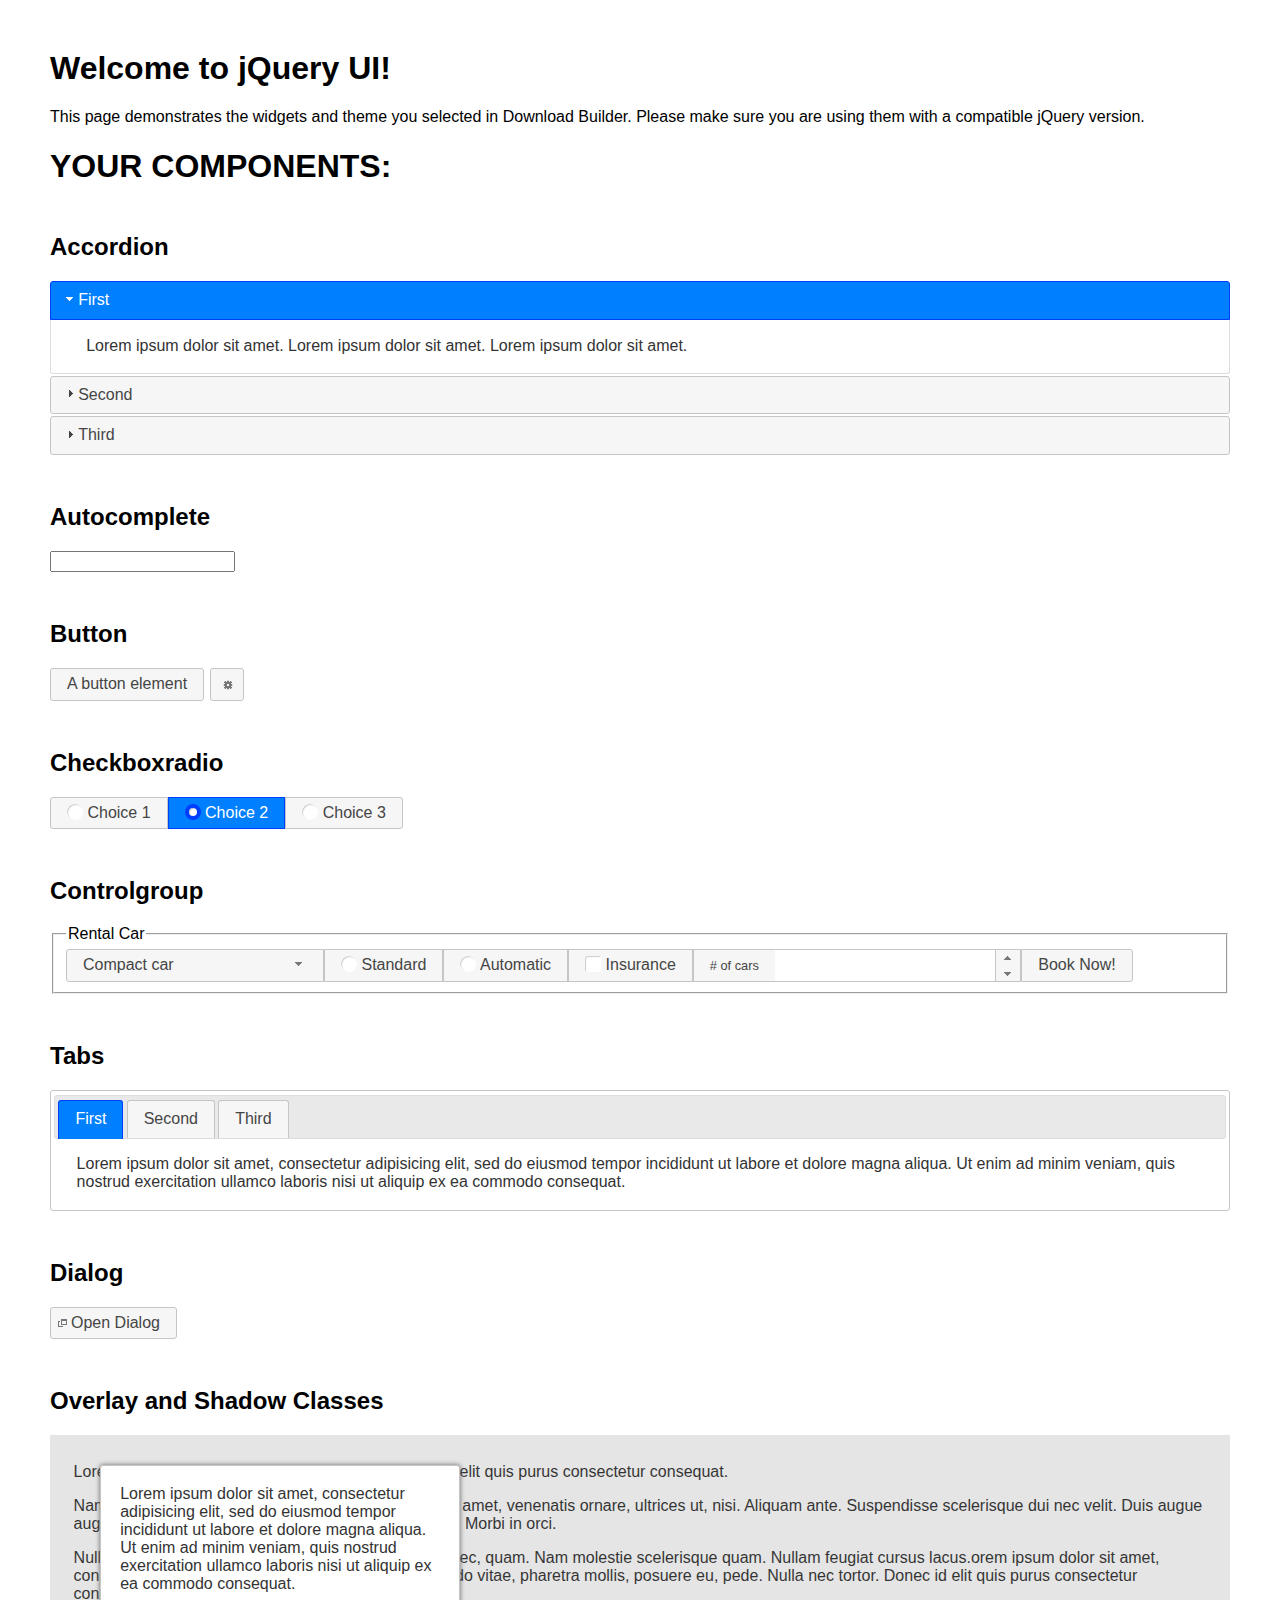
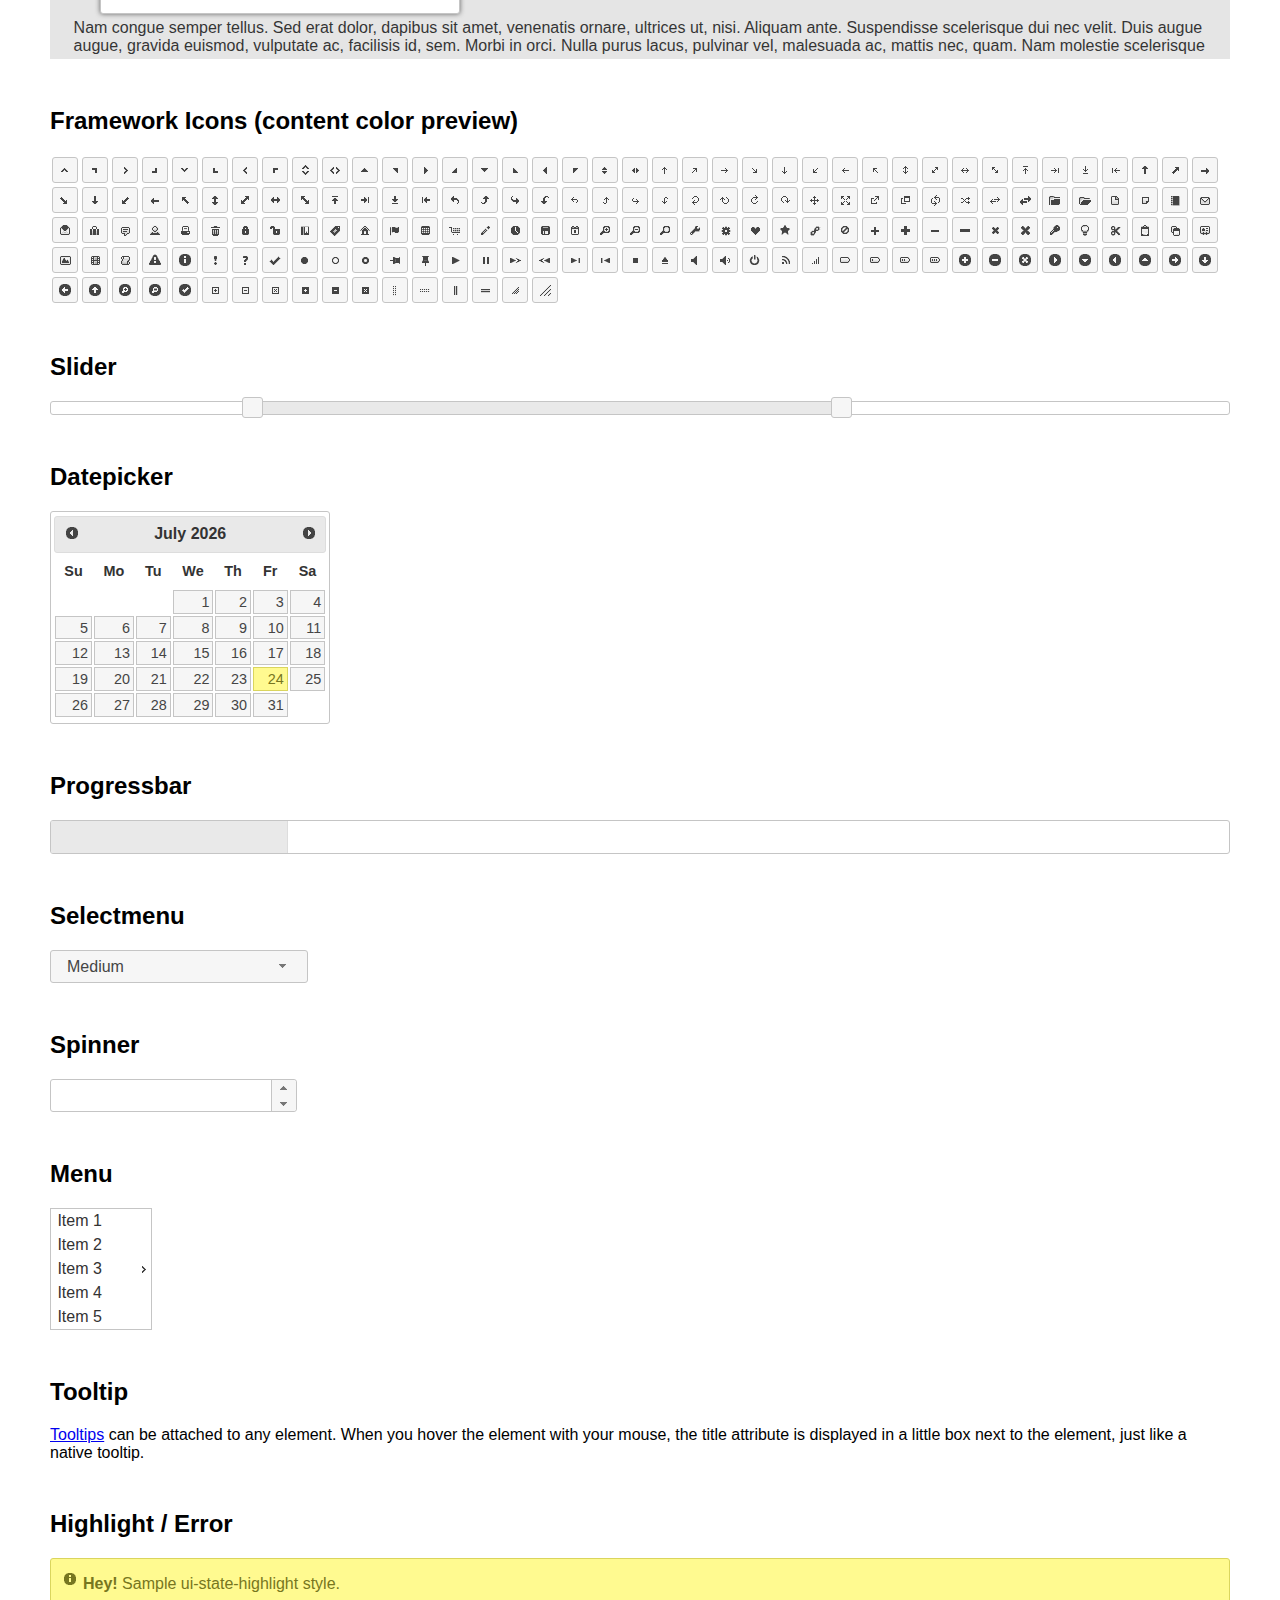
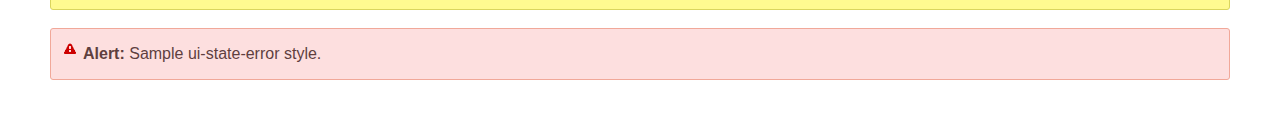
<file: TP6-Découverte_Ajax/CodePostal-Pays/jquery-ui-1.12.1.custom/index.html>
<!doctype html>
<html lang="us">
<head>
	<meta charset="utf-8">
	<title>jQuery UI Example Page</title>
	<link href="jquery-ui.css" rel="stylesheet">
	<style>
	body{
		font-family: "Trebuchet MS", sans-serif;
		margin: 50px;
	}
	.demoHeaders {
		margin-top: 2em;
	}
	#dialog-link {
		padding: .4em 1em .4em 20px;
		text-decoration: none;
		position: relative;
	}
	#dialog-link span.ui-icon {
		margin: 0 5px 0 0;
		position: absolute;
		left: .2em;
		top: 50%;
		margin-top: -8px;
	}
	#icons {
		margin: 0;
		padding: 0;
	}
	#icons li {
		margin: 2px;
		position: relative;
		padding: 4px 0;
		cursor: pointer;
		float: left;
		list-style: none;
	}
	#icons span.ui-icon {
		float: left;
		margin: 0 4px;
	}
	.fakewindowcontain .ui-widget-overlay {
		position: absolute;
	}
	select {
		width: 200px;
	}
	</style>
</head>
<body>

<h1>Welcome to jQuery UI!</h1>

<div class="ui-widget">
	<p>This page demonstrates the widgets and theme you selected in Download Builder. Please make sure you are using them with a compatible jQuery version.</p>
</div>

<h1>YOUR COMPONENTS:</h1>

<!-- Accordion -->
<h2 class="demoHeaders">Accordion</h2>
<div id="accordion">
	<h3>First</h3>
	<div>Lorem ipsum dolor sit amet. Lorem ipsum dolor sit amet. Lorem ipsum dolor sit amet.</div>
	<h3>Second</h3>
	<div>Phasellus mattis tincidunt nibh.</div>
	<h3>Third</h3>
	<div>Nam dui erat, auctor a, dignissim quis.</div>
</div>

<!-- Autocomplete -->
<h2 class="demoHeaders">Autocomplete</h2>
<div>
	<input id="autocomplete" title="type &quot;a&quot;">
</div>

<!-- Button -->
<h2 class="demoHeaders">Button</h2>
<button id="button">A button element</button>
<button id="button-icon">An icon-only button</button>

<!-- Checkboxradio -->
<h2 class="demoHeaders">Checkboxradio</h2>
<form style="margin-top: 1em;">
	<div id="radioset">
		<input type="radio" id="radio1" name="radio"><label for="radio1">Choice 1</label>
		<input type="radio" id="radio2" name="radio" checked="checked"><label for="radio2">Choice 2</label>
		<input type="radio" id="radio3" name="radio"><label for="radio3">Choice 3</label>
	</div>
</form>

<!-- Controlgroup -->
<h2 class="demoHeaders">Controlgroup</h2>
<fieldset>
	<legend>Rental Car</legend>
	<div id="controlgroup">
		<select id="car-type">
			<option>Compact car</option>
			<option>Midsize car</option>
			<option>Full size car</option>
			<option>SUV</option>
			<option>Luxury</option>
			<option>Truck</option>
			<option>Van</option>
		</select>
		<label for="transmission-standard">Standard</label>
		<input type="radio" name="transmission" id="transmission-standard">
		<label for="transmission-automatic">Automatic</label>
		<input type="radio" name="transmission" id="transmission-automatic">
		<label for="insurance">Insurance</label>
		<input type="checkbox" name="insurance" id="insurance">
		<label for="horizontal-spinner" class="ui-controlgroup-label"># of cars</label>
		<input id="horizontal-spinner" class="ui-spinner-input">
		<button>Book Now!</button>
	</div>
</fieldset>

<!-- Tabs -->
<h2 class="demoHeaders">Tabs</h2>
<div id="tabs">
	<ul>
		<li><a href="#tabs-1">First</a></li>
		<li><a href="#tabs-2">Second</a></li>
		<li><a href="#tabs-3">Third</a></li>
	</ul>
	<div id="tabs-1">Lorem ipsum dolor sit amet, consectetur adipisicing elit, sed do eiusmod tempor incididunt ut labore et dolore magna aliqua. Ut enim ad minim veniam, quis nostrud exercitation ullamco laboris nisi ut aliquip ex ea commodo consequat.</div>
	<div id="tabs-2">Phasellus mattis tincidunt nibh. Cras orci urna, blandit id, pretium vel, aliquet ornare, felis. Maecenas scelerisque sem non nisl. Fusce sed lorem in enim dictum bibendum.</div>
	<div id="tabs-3">Nam dui erat, auctor a, dignissim quis, sollicitudin eu, felis. Pellentesque nisi urna, interdum eget, sagittis et, consequat vestibulum, lacus. Mauris porttitor ullamcorper augue.</div>
</div>

<h2 class="demoHeaders">Dialog</h2>
<p>
	<button id="dialog-link" class="ui-button ui-corner-all ui-widget">
		<span class="ui-icon ui-icon-newwin"></span>Open Dialog
	</button>
</p>

<h2 class="demoHeaders">Overlay and Shadow Classes</h2>
<div style="position: relative; width: 96%; height: 200px; padding:1% 2%; overflow:hidden;" class="fakewindowcontain">
	<p>Lorem ipsum dolor sit amet,  Nulla nec tortor. Donec id elit quis purus consectetur consequat. </p><p>Nam congue semper tellus. Sed erat dolor, dapibus sit amet, venenatis ornare, ultrices ut, nisi. Aliquam ante. Suspendisse scelerisque dui nec velit. Duis augue augue, gravida euismod, vulputate ac, facilisis id, sem. Morbi in orci. </p><p>Nulla purus lacus, pulvinar vel, malesuada ac, mattis nec, quam. Nam molestie scelerisque quam. Nullam feugiat cursus lacus.orem ipsum dolor sit amet, consectetur adipiscing elit. Donec libero risus, commodo vitae, pharetra mollis, posuere eu, pede. Nulla nec tortor. Donec id elit quis purus consectetur consequat. </p><p>Nam congue semper tellus. Sed erat dolor, dapibus sit amet, venenatis ornare, ultrices ut, nisi. Aliquam ante. Suspendisse scelerisque dui nec velit. Duis augue augue, gravida euismod, vulputate ac, facilisis id, sem. Morbi in orci. Nulla purus lacus, pulvinar vel, malesuada ac, mattis nec, quam. Nam molestie scelerisque quam. </p><p>Nullam feugiat cursus lacus.orem ipsum dolor sit amet, consectetur adipiscing elit. Donec libero risus, commodo vitae, pharetra mollis, posuere eu, pede. Nulla nec tortor. Donec id elit quis purus consectetur consequat. Nam congue semper tellus. Sed erat dolor, dapibus sit amet, venenatis ornare, ultrices ut, nisi. Aliquam ante. </p><p>Suspendisse scelerisque dui nec velit. Duis augue augue, gravida euismod, vulputate ac, facilisis id, sem. Morbi in orci. Nulla purus lacus, pulvinar vel, malesuada ac, mattis nec, quam. Nam molestie scelerisque quam. Nullam feugiat cursus lacus.orem ipsum dolor sit amet, consectetur adipiscing elit. Donec libero risus, commodo vitae, pharetra mollis, posuere eu, pede. Nulla nec tortor. Donec id elit quis purus consectetur consequat. Nam congue semper tellus. Sed erat dolor, dapibus sit amet, venenatis ornare, ultrices ut, nisi. </p>

	<!-- ui-dialog -->
	<div class="ui-widget-overlay ui-front"></div>
	<div style="position: absolute; width: 320px; left: 50px; top: 30px; padding: 1.2em" class="ui-widget ui-front ui-widget-content ui-corner-all ui-widget-shadow">
		Lorem ipsum dolor sit amet, consectetur adipisicing elit, sed do eiusmod tempor incididunt ut labore et dolore magna aliqua. Ut enim ad minim veniam, quis nostrud exercitation ullamco laboris nisi ut aliquip ex ea commodo consequat.
	</div>

</div>

<!-- ui-dialog -->
<div id="dialog" title="Dialog Title">
	<p>Lorem ipsum dolor sit amet, consectetur adipisicing elit, sed do eiusmod tempor incididunt ut labore et dolore magna aliqua. Ut enim ad minim veniam, quis nostrud exercitation ullamco laboris nisi ut aliquip ex ea commodo consequat.</p>
</div>


<h2 class="demoHeaders">Framework Icons (content color preview)</h2>
<ul id="icons" class="ui-widget ui-helper-clearfix">
	<li class="ui-state-default ui-corner-all" title=".ui-icon-caret-1-n"><span class="ui-icon ui-icon-caret-1-n"></span></li>
	<li class="ui-state-default ui-corner-all" title=".ui-icon-caret-1-ne"><span class="ui-icon ui-icon-caret-1-ne"></span></li>
	<li class="ui-state-default ui-corner-all" title=".ui-icon-caret-1-e"><span class="ui-icon ui-icon-caret-1-e"></span></li>
	<li class="ui-state-default ui-corner-all" title=".ui-icon-caret-1-se"><span class="ui-icon ui-icon-caret-1-se"></span></li>
	<li class="ui-state-default ui-corner-all" title=".ui-icon-caret-1-s"><span class="ui-icon ui-icon-caret-1-s"></span></li>
	<li class="ui-state-default ui-corner-all" title=".ui-icon-caret-1-sw"><span class="ui-icon ui-icon-caret-1-sw"></span></li>
	<li class="ui-state-default ui-corner-all" title=".ui-icon-caret-1-w"><span class="ui-icon ui-icon-caret-1-w"></span></li>
	<li class="ui-state-default ui-corner-all" title=".ui-icon-caret-1-nw"><span class="ui-icon ui-icon-caret-1-nw"></span></li>
	<li class="ui-state-default ui-corner-all" title=".ui-icon-caret-2-n-s"><span class="ui-icon ui-icon-caret-2-n-s"></span></li>
	<li class="ui-state-default ui-corner-all" title=".ui-icon-caret-2-e-w"><span class="ui-icon ui-icon-caret-2-e-w"></span></li>
	<li class="ui-state-default ui-corner-all" title=".ui-icon-triangle-1-n"><span class="ui-icon ui-icon-triangle-1-n"></span></li>
	<li class="ui-state-default ui-corner-all" title=".ui-icon-triangle-1-ne"><span class="ui-icon ui-icon-triangle-1-ne"></span></li>
	<li class="ui-state-default ui-corner-all" title=".ui-icon-triangle-1-e"><span class="ui-icon ui-icon-triangle-1-e"></span></li>
	<li class="ui-state-default ui-corner-all" title=".ui-icon-triangle-1-se"><span class="ui-icon ui-icon-triangle-1-se"></span></li>
	<li class="ui-state-default ui-corner-all" title=".ui-icon-triangle-1-s"><span class="ui-icon ui-icon-triangle-1-s"></span></li>
	<li class="ui-state-default ui-corner-all" title=".ui-icon-triangle-1-sw"><span class="ui-icon ui-icon-triangle-1-sw"></span></li>
	<li class="ui-state-default ui-corner-all" title=".ui-icon-triangle-1-w"><span class="ui-icon ui-icon-triangle-1-w"></span></li>
	<li class="ui-state-default ui-corner-all" title=".ui-icon-triangle-1-nw"><span class="ui-icon ui-icon-triangle-1-nw"></span></li>
	<li class="ui-state-default ui-corner-all" title=".ui-icon-triangle-2-n-s"><span class="ui-icon ui-icon-triangle-2-n-s"></span></li>
	<li class="ui-state-default ui-corner-all" title=".ui-icon-triangle-2-e-w"><span class="ui-icon ui-icon-triangle-2-e-w"></span></li>
	<li class="ui-state-default ui-corner-all" title=".ui-icon-arrow-1-n"><span class="ui-icon ui-icon-arrow-1-n"></span></li>
	<li class="ui-state-default ui-corner-all" title=".ui-icon-arrow-1-ne"><span class="ui-icon ui-icon-arrow-1-ne"></span></li>
	<li class="ui-state-default ui-corner-all" title=".ui-icon-arrow-1-e"><span class="ui-icon ui-icon-arrow-1-e"></span></li>
	<li class="ui-state-default ui-corner-all" title=".ui-icon-arrow-1-se"><span class="ui-icon ui-icon-arrow-1-se"></span></li>
	<li class="ui-state-default ui-corner-all" title=".ui-icon-arrow-1-s"><span class="ui-icon ui-icon-arrow-1-s"></span></li>
	<li class="ui-state-default ui-corner-all" title=".ui-icon-arrow-1-sw"><span class="ui-icon ui-icon-arrow-1-sw"></span></li>
	<li class="ui-state-default ui-corner-all" title=".ui-icon-arrow-1-w"><span class="ui-icon ui-icon-arrow-1-w"></span></li>
	<li class="ui-state-default ui-corner-all" title=".ui-icon-arrow-1-nw"><span class="ui-icon ui-icon-arrow-1-nw"></span></li>
	<li class="ui-state-default ui-corner-all" title=".ui-icon-arrow-2-n-s"><span class="ui-icon ui-icon-arrow-2-n-s"></span></li>
	<li class="ui-state-default ui-corner-all" title=".ui-icon-arrow-2-ne-sw"><span class="ui-icon ui-icon-arrow-2-ne-sw"></span></li>
	<li class="ui-state-default ui-corner-all" title=".ui-icon-arrow-2-e-w"><span class="ui-icon ui-icon-arrow-2-e-w"></span></li>
	<li class="ui-state-default ui-corner-all" title=".ui-icon-arrow-2-se-nw"><span class="ui-icon ui-icon-arrow-2-se-nw"></span></li>
	<li class="ui-state-default ui-corner-all" title=".ui-icon-arrowstop-1-n"><span class="ui-icon ui-icon-arrowstop-1-n"></span></li>
	<li class="ui-state-default ui-corner-all" title=".ui-icon-arrowstop-1-e"><span class="ui-icon ui-icon-arrowstop-1-e"></span></li>
	<li class="ui-state-default ui-corner-all" title=".ui-icon-arrowstop-1-s"><span class="ui-icon ui-icon-arrowstop-1-s"></span></li>
	<li class="ui-state-default ui-corner-all" title=".ui-icon-arrowstop-1-w"><span class="ui-icon ui-icon-arrowstop-1-w"></span></li>
	<li class="ui-state-default ui-corner-all" title=".ui-icon-arrowthick-1-n"><span class="ui-icon ui-icon-arrowthick-1-n"></span></li>
	<li class="ui-state-default ui-corner-all" title=".ui-icon-arrowthick-1-ne"><span class="ui-icon ui-icon-arrowthick-1-ne"></span></li>
	<li class="ui-state-default ui-corner-all" title=".ui-icon-arrowthick-1-e"><span class="ui-icon ui-icon-arrowthick-1-e"></span></li>
	<li class="ui-state-default ui-corner-all" title=".ui-icon-arrowthick-1-se"><span class="ui-icon ui-icon-arrowthick-1-se"></span></li>
	<li class="ui-state-default ui-corner-all" title=".ui-icon-arrowthick-1-s"><span class="ui-icon ui-icon-arrowthick-1-s"></span></li>
	<li class="ui-state-default ui-corner-all" title=".ui-icon-arrowthick-1-sw"><span class="ui-icon ui-icon-arrowthick-1-sw"></span></li>
	<li class="ui-state-default ui-corner-all" title=".ui-icon-arrowthick-1-w"><span class="ui-icon ui-icon-arrowthick-1-w"></span></li>
	<li class="ui-state-default ui-corner-all" title=".ui-icon-arrowthick-1-nw"><span class="ui-icon ui-icon-arrowthick-1-nw"></span></li>
	<li class="ui-state-default ui-corner-all" title=".ui-icon-arrowthick-2-n-s"><span class="ui-icon ui-icon-arrowthick-2-n-s"></span></li>
	<li class="ui-state-default ui-corner-all" title=".ui-icon-arrowthick-2-ne-sw"><span class="ui-icon ui-icon-arrowthick-2-ne-sw"></span></li>
	<li class="ui-state-default ui-corner-all" title=".ui-icon-arrowthick-2-e-w"><span class="ui-icon ui-icon-arrowthick-2-e-w"></span></li>
	<li class="ui-state-default ui-corner-all" title=".ui-icon-arrowthick-2-se-nw"><span class="ui-icon ui-icon-arrowthick-2-se-nw"></span></li>
	<li class="ui-state-default ui-corner-all" title=".ui-icon-arrowthickstop-1-n"><span class="ui-icon ui-icon-arrowthickstop-1-n"></span></li>
	<li class="ui-state-default ui-corner-all" title=".ui-icon-arrowthickstop-1-e"><span class="ui-icon ui-icon-arrowthickstop-1-e"></span></li>
	<li class="ui-state-default ui-corner-all" title=".ui-icon-arrowthickstop-1-s"><span class="ui-icon ui-icon-arrowthickstop-1-s"></span></li>
	<li class="ui-state-default ui-corner-all" title=".ui-icon-arrowthickstop-1-w"><span class="ui-icon ui-icon-arrowthickstop-1-w"></span></li>
	<li class="ui-state-default ui-corner-all" title=".ui-icon-arrowreturnthick-1-w"><span class="ui-icon ui-icon-arrowreturnthick-1-w"></span></li>
	<li class="ui-state-default ui-corner-all" title=".ui-icon-arrowreturnthick-1-n"><span class="ui-icon ui-icon-arrowreturnthick-1-n"></span></li>
	<li class="ui-state-default ui-corner-all" title=".ui-icon-arrowreturnthick-1-e"><span class="ui-icon ui-icon-arrowreturnthick-1-e"></span></li>
	<li class="ui-state-default ui-corner-all" title=".ui-icon-arrowreturnthick-1-s"><span class="ui-icon ui-icon-arrowreturnthick-1-s"></span></li>
	<li class="ui-state-default ui-corner-all" title=".ui-icon-arrowreturn-1-w"><span class="ui-icon ui-icon-arrowreturn-1-w"></span></li>
	<li class="ui-state-default ui-corner-all" title=".ui-icon-arrowreturn-1-n"><span class="ui-icon ui-icon-arrowreturn-1-n"></span></li>
	<li class="ui-state-default ui-corner-all" title=".ui-icon-arrowreturn-1-e"><span class="ui-icon ui-icon-arrowreturn-1-e"></span></li>
	<li class="ui-state-default ui-corner-all" title=".ui-icon-arrowreturn-1-s"><span class="ui-icon ui-icon-arrowreturn-1-s"></span></li>
	<li class="ui-state-default ui-corner-all" title=".ui-icon-arrowrefresh-1-w"><span class="ui-icon ui-icon-arrowrefresh-1-w"></span></li>
	<li class="ui-state-default ui-corner-all" title=".ui-icon-arrowrefresh-1-n"><span class="ui-icon ui-icon-arrowrefresh-1-n"></span></li>
	<li class="ui-state-default ui-corner-all" title=".ui-icon-arrowrefresh-1-e"><span class="ui-icon ui-icon-arrowrefresh-1-e"></span></li>
	<li class="ui-state-default ui-corner-all" title=".ui-icon-arrowrefresh-1-s"><span class="ui-icon ui-icon-arrowrefresh-1-s"></span></li>
	<li class="ui-state-default ui-corner-all" title=".ui-icon-arrow-4"><span class="ui-icon ui-icon-arrow-4"></span></li>
	<li class="ui-state-default ui-corner-all" title=".ui-icon-arrow-4-diag"><span class="ui-icon ui-icon-arrow-4-diag"></span></li>
	<li class="ui-state-default ui-corner-all" title=".ui-icon-extlink"><span class="ui-icon ui-icon-extlink"></span></li>
	<li class="ui-state-default ui-corner-all" title=".ui-icon-newwin"><span class="ui-icon ui-icon-newwin"></span></li>
	<li class="ui-state-default ui-corner-all" title=".ui-icon-refresh"><span class="ui-icon ui-icon-refresh"></span></li>
	<li class="ui-state-default ui-corner-all" title=".ui-icon-shuffle"><span class="ui-icon ui-icon-shuffle"></span></li>
	<li class="ui-state-default ui-corner-all" title=".ui-icon-transfer-e-w"><span class="ui-icon ui-icon-transfer-e-w"></span></li>
	<li class="ui-state-default ui-corner-all" title=".ui-icon-transferthick-e-w"><span class="ui-icon ui-icon-transferthick-e-w"></span></li>
	<li class="ui-state-default ui-corner-all" title=".ui-icon-folder-collapsed"><span class="ui-icon ui-icon-folder-collapsed"></span></li>
	<li class="ui-state-default ui-corner-all" title=".ui-icon-folder-open"><span class="ui-icon ui-icon-folder-open"></span></li>
	<li class="ui-state-default ui-corner-all" title=".ui-icon-document"><span class="ui-icon ui-icon-document"></span></li>
	<li class="ui-state-default ui-corner-all" title=".ui-icon-document-b"><span class="ui-icon ui-icon-document-b"></span></li>
	<li class="ui-state-default ui-corner-all" title=".ui-icon-note"><span class="ui-icon ui-icon-note"></span></li>
	<li class="ui-state-default ui-corner-all" title=".ui-icon-mail-closed"><span class="ui-icon ui-icon-mail-closed"></span></li>
	<li class="ui-state-default ui-corner-all" title=".ui-icon-mail-open"><span class="ui-icon ui-icon-mail-open"></span></li>
	<li class="ui-state-default ui-corner-all" title=".ui-icon-suitcase"><span class="ui-icon ui-icon-suitcase"></span></li>
	<li class="ui-state-default ui-corner-all" title=".ui-icon-comment"><span class="ui-icon ui-icon-comment"></span></li>
	<li class="ui-state-default ui-corner-all" title=".ui-icon-person"><span class="ui-icon ui-icon-person"></span></li>
	<li class="ui-state-default ui-corner-all" title=".ui-icon-print"><span class="ui-icon ui-icon-print"></span></li>
	<li class="ui-state-default ui-corner-all" title=".ui-icon-trash"><span class="ui-icon ui-icon-trash"></span></li>
	<li class="ui-state-default ui-corner-all" title=".ui-icon-locked"><span class="ui-icon ui-icon-locked"></span></li>
	<li class="ui-state-default ui-corner-all" title=".ui-icon-unlocked"><span class="ui-icon ui-icon-unlocked"></span></li>
	<li class="ui-state-default ui-corner-all" title=".ui-icon-bookmark"><span class="ui-icon ui-icon-bookmark"></span></li>
	<li class="ui-state-default ui-corner-all" title=".ui-icon-tag"><span class="ui-icon ui-icon-tag"></span></li>
	<li class="ui-state-default ui-corner-all" title=".ui-icon-home"><span class="ui-icon ui-icon-home"></span></li>
	<li class="ui-state-default ui-corner-all" title=".ui-icon-flag"><span class="ui-icon ui-icon-flag"></span></li>
	<li class="ui-state-default ui-corner-all" title=".ui-icon-calculator"><span class="ui-icon ui-icon-calculator"></span></li>
	<li class="ui-state-default ui-corner-all" title=".ui-icon-cart"><span class="ui-icon ui-icon-cart"></span></li>
	<li class="ui-state-default ui-corner-all" title=".ui-icon-pencil"><span class="ui-icon ui-icon-pencil"></span></li>
	<li class="ui-state-default ui-corner-all" title=".ui-icon-clock"><span class="ui-icon ui-icon-clock"></span></li>
	<li class="ui-state-default ui-corner-all" title=".ui-icon-disk"><span class="ui-icon ui-icon-disk"></span></li>
	<li class="ui-state-default ui-corner-all" title=".ui-icon-calendar"><span class="ui-icon ui-icon-calendar"></span></li>
	<li class="ui-state-default ui-corner-all" title=".ui-icon-zoomin"><span class="ui-icon ui-icon-zoomin"></span></li>
	<li class="ui-state-default ui-corner-all" title=".ui-icon-zoomout"><span class="ui-icon ui-icon-zoomout"></span></li>
	<li class="ui-state-default ui-corner-all" title=".ui-icon-search"><span class="ui-icon ui-icon-search"></span></li>
	<li class="ui-state-default ui-corner-all" title=".ui-icon-wrench"><span class="ui-icon ui-icon-wrench"></span></li>
	<li class="ui-state-default ui-corner-all" title=".ui-icon-gear"><span class="ui-icon ui-icon-gear"></span></li>
	<li class="ui-state-default ui-corner-all" title=".ui-icon-heart"><span class="ui-icon ui-icon-heart"></span></li>
	<li class="ui-state-default ui-corner-all" title=".ui-icon-star"><span class="ui-icon ui-icon-star"></span></li>
	<li class="ui-state-default ui-corner-all" title=".ui-icon-link"><span class="ui-icon ui-icon-link"></span></li>
	<li class="ui-state-default ui-corner-all" title=".ui-icon-cancel"><span class="ui-icon ui-icon-cancel"></span></li>
	<li class="ui-state-default ui-corner-all" title=".ui-icon-plus"><span class="ui-icon ui-icon-plus"></span></li>
	<li class="ui-state-default ui-corner-all" title=".ui-icon-plusthick"><span class="ui-icon ui-icon-plusthick"></span></li>
	<li class="ui-state-default ui-corner-all" title=".ui-icon-minus"><span class="ui-icon ui-icon-minus"></span></li>
	<li class="ui-state-default ui-corner-all" title=".ui-icon-minusthick"><span class="ui-icon ui-icon-minusthick"></span></li>
	<li class="ui-state-default ui-corner-all" title=".ui-icon-close"><span class="ui-icon ui-icon-close"></span></li>
	<li class="ui-state-default ui-corner-all" title=".ui-icon-closethick"><span class="ui-icon ui-icon-closethick"></span></li>
	<li class="ui-state-default ui-corner-all" title=".ui-icon-key"><span class="ui-icon ui-icon-key"></span></li>
	<li class="ui-state-default ui-corner-all" title=".ui-icon-lightbulb"><span class="ui-icon ui-icon-lightbulb"></span></li>
	<li class="ui-state-default ui-corner-all" title=".ui-icon-scissors"><span class="ui-icon ui-icon-scissors"></span></li>
	<li class="ui-state-default ui-corner-all" title=".ui-icon-clipboard"><span class="ui-icon ui-icon-clipboard"></span></li>
	<li class="ui-state-default ui-corner-all" title=".ui-icon-copy"><span class="ui-icon ui-icon-copy"></span></li>
	<li class="ui-state-default ui-corner-all" title=".ui-icon-contact"><span class="ui-icon ui-icon-contact"></span></li>
	<li class="ui-state-default ui-corner-all" title=".ui-icon-image"><span class="ui-icon ui-icon-image"></span></li>
	<li class="ui-state-default ui-corner-all" title=".ui-icon-video"><span class="ui-icon ui-icon-video"></span></li>
	<li class="ui-state-default ui-corner-all" title=".ui-icon-script"><span class="ui-icon ui-icon-script"></span></li>
	<li class="ui-state-default ui-corner-all" title=".ui-icon-alert"><span class="ui-icon ui-icon-alert"></span></li>
	<li class="ui-state-default ui-corner-all" title=".ui-icon-info"><span class="ui-icon ui-icon-info"></span></li>
	<li class="ui-state-default ui-corner-all" title=".ui-icon-notice"><span class="ui-icon ui-icon-notice"></span></li>
	<li class="ui-state-default ui-corner-all" title=".ui-icon-help"><span class="ui-icon ui-icon-help"></span></li>
	<li class="ui-state-default ui-corner-all" title=".ui-icon-check"><span class="ui-icon ui-icon-check"></span></li>
	<li class="ui-state-default ui-corner-all" title=".ui-icon-bullet"><span class="ui-icon ui-icon-bullet"></span></li>
	<li class="ui-state-default ui-corner-all" title=".ui-icon-radio-off"><span class="ui-icon ui-icon-radio-off"></span></li>
	<li class="ui-state-default ui-corner-all" title=".ui-icon-radio-on"><span class="ui-icon ui-icon-radio-on"></span></li>
	<li class="ui-state-default ui-corner-all" title=".ui-icon-pin-w"><span class="ui-icon ui-icon-pin-w"></span></li>
	<li class="ui-state-default ui-corner-all" title=".ui-icon-pin-s"><span class="ui-icon ui-icon-pin-s"></span></li>
	<li class="ui-state-default ui-corner-all" title=".ui-icon-play"><span class="ui-icon ui-icon-play"></span></li>
	<li class="ui-state-default ui-corner-all" title=".ui-icon-pause"><span class="ui-icon ui-icon-pause"></span></li>
	<li class="ui-state-default ui-corner-all" title=".ui-icon-seek-next"><span class="ui-icon ui-icon-seek-next"></span></li>
	<li class="ui-state-default ui-corner-all" title=".ui-icon-seek-prev"><span class="ui-icon ui-icon-seek-prev"></span></li>
	<li class="ui-state-default ui-corner-all" title=".ui-icon-seek-end"><span class="ui-icon ui-icon-seek-end"></span></li>
	<li class="ui-state-default ui-corner-all" title=".ui-icon-seek-first"><span class="ui-icon ui-icon-seek-first"></span></li>
	<li class="ui-state-default ui-corner-all" title=".ui-icon-stop"><span class="ui-icon ui-icon-stop"></span></li>
	<li class="ui-state-default ui-corner-all" title=".ui-icon-eject"><span class="ui-icon ui-icon-eject"></span></li>
	<li class="ui-state-default ui-corner-all" title=".ui-icon-volume-off"><span class="ui-icon ui-icon-volume-off"></span></li>
	<li class="ui-state-default ui-corner-all" title=".ui-icon-volume-on"><span class="ui-icon ui-icon-volume-on"></span></li>
	<li class="ui-state-default ui-corner-all" title=".ui-icon-power"><span class="ui-icon ui-icon-power"></span></li>
	<li class="ui-state-default ui-corner-all" title=".ui-icon-signal-diag"><span class="ui-icon ui-icon-signal-diag"></span></li>
	<li class="ui-state-default ui-corner-all" title=".ui-icon-signal"><span class="ui-icon ui-icon-signal"></span></li>
	<li class="ui-state-default ui-corner-all" title=".ui-icon-battery-0"><span class="ui-icon ui-icon-battery-0"></span></li>
	<li class="ui-state-default ui-corner-all" title=".ui-icon-battery-1"><span class="ui-icon ui-icon-battery-1"></span></li>
	<li class="ui-state-default ui-corner-all" title=".ui-icon-battery-2"><span class="ui-icon ui-icon-battery-2"></span></li>
	<li class="ui-state-default ui-corner-all" title=".ui-icon-battery-3"><span class="ui-icon ui-icon-battery-3"></span></li>
	<li class="ui-state-default ui-corner-all" title=".ui-icon-circle-plus"><span class="ui-icon ui-icon-circle-plus"></span></li>
	<li class="ui-state-default ui-corner-all" title=".ui-icon-circle-minus"><span class="ui-icon ui-icon-circle-minus"></span></li>
	<li class="ui-state-default ui-corner-all" title=".ui-icon-circle-close"><span class="ui-icon ui-icon-circle-close"></span></li>
	<li class="ui-state-default ui-corner-all" title=".ui-icon-circle-triangle-e"><span class="ui-icon ui-icon-circle-triangle-e"></span></li>
	<li class="ui-state-default ui-corner-all" title=".ui-icon-circle-triangle-s"><span class="ui-icon ui-icon-circle-triangle-s"></span></li>
	<li class="ui-state-default ui-corner-all" title=".ui-icon-circle-triangle-w"><span class="ui-icon ui-icon-circle-triangle-w"></span></li>
	<li class="ui-state-default ui-corner-all" title=".ui-icon-circle-triangle-n"><span class="ui-icon ui-icon-circle-triangle-n"></span></li>
	<li class="ui-state-default ui-corner-all" title=".ui-icon-circle-arrow-e"><span class="ui-icon ui-icon-circle-arrow-e"></span></li>
	<li class="ui-state-default ui-corner-all" title=".ui-icon-circle-arrow-s"><span class="ui-icon ui-icon-circle-arrow-s"></span></li>
	<li class="ui-state-default ui-corner-all" title=".ui-icon-circle-arrow-w"><span class="ui-icon ui-icon-circle-arrow-w"></span></li>
	<li class="ui-state-default ui-corner-all" title=".ui-icon-circle-arrow-n"><span class="ui-icon ui-icon-circle-arrow-n"></span></li>
	<li class="ui-state-default ui-corner-all" title=".ui-icon-circle-zoomin"><span class="ui-icon ui-icon-circle-zoomin"></span></li>
	<li class="ui-state-default ui-corner-all" title=".ui-icon-circle-zoomout"><span class="ui-icon ui-icon-circle-zoomout"></span></li>
	<li class="ui-state-default ui-corner-all" title=".ui-icon-circle-check"><span class="ui-icon ui-icon-circle-check"></span></li>
	<li class="ui-state-default ui-corner-all" title=".ui-icon-circlesmall-plus"><span class="ui-icon ui-icon-circlesmall-plus"></span></li>
	<li class="ui-state-default ui-corner-all" title=".ui-icon-circlesmall-minus"><span class="ui-icon ui-icon-circlesmall-minus"></span></li>
	<li class="ui-state-default ui-corner-all" title=".ui-icon-circlesmall-close"><span class="ui-icon ui-icon-circlesmall-close"></span></li>
	<li class="ui-state-default ui-corner-all" title=".ui-icon-squaresmall-plus"><span class="ui-icon ui-icon-squaresmall-plus"></span></li>
	<li class="ui-state-default ui-corner-all" title=".ui-icon-squaresmall-minus"><span class="ui-icon ui-icon-squaresmall-minus"></span></li>
	<li class="ui-state-default ui-corner-all" title=".ui-icon-squaresmall-close"><span class="ui-icon ui-icon-squaresmall-close"></span></li>
	<li class="ui-state-default ui-corner-all" title=".ui-icon-grip-dotted-vertical"><span class="ui-icon ui-icon-grip-dotted-vertical"></span></li>
	<li class="ui-state-default ui-corner-all" title=".ui-icon-grip-dotted-horizontal"><span class="ui-icon ui-icon-grip-dotted-horizontal"></span></li>
	<li class="ui-state-default ui-corner-all" title=".ui-icon-grip-solid-vertical"><span class="ui-icon ui-icon-grip-solid-vertical"></span></li>
	<li class="ui-state-default ui-corner-all" title=".ui-icon-grip-solid-horizontal"><span class="ui-icon ui-icon-grip-solid-horizontal"></span></li>
	<li class="ui-state-default ui-corner-all" title=".ui-icon-gripsmall-diagonal-se"><span class="ui-icon ui-icon-gripsmall-diagonal-se"></span></li>
	<li class="ui-state-default ui-corner-all" title=".ui-icon-grip-diagonal-se"><span class="ui-icon ui-icon-grip-diagonal-se"></span></li>
</ul>

<!-- Slider -->
<h2 class="demoHeaders">Slider</h2>
<div id="slider"></div>

<!-- Datepicker -->
<h2 class="demoHeaders">Datepicker</h2>
<div id="datepicker"></div>

<!-- Progressbar -->
<h2 class="demoHeaders">Progressbar</h2>
<div id="progressbar"></div>

<!-- Progressbar -->
<h2 class="demoHeaders">Selectmenu</h2>
<select id="selectmenu">
	<option>Slower</option>
	<option>Slow</option>
	<option selected="selected">Medium</option>
	<option>Fast</option>
	<option>Faster</option>
</select>

<!-- Spinner -->
<h2 class="demoHeaders">Spinner</h2>
<input id="spinner">

<!-- Menu -->
<h2 class="demoHeaders">Menu</h2>
<ul style="width:100px;" id="menu">
	<li><div>Item 1</div></li>
	<li><div>Item 2</div></li>
	<li><div>Item 3</div>
		<ul>
			<li><div>Item 3-1</div></li>
			<li><div>Item 3-2</div></li>
			<li><div>Item 3-3</div></li>
			<li><div>Item 3-4</div></li>
			<li><div>Item 3-5</div></li>
		</ul>
	</li>
	<li><div>Item 4</div></li>
	<li><div>Item 5</div></li>
</ul>

<!-- Tooltip -->
<h2 class="demoHeaders">Tooltip</h2>
<p id="tooltip">
	<a href="#" title="That&apos;s what this widget is">Tooltips</a> can be attached to any element. When you hover
the element with your mouse, the title attribute is displayed in a little box next to the element, just like a native tooltip.
</p>

<!-- Highlight / Error -->
<h2 class="demoHeaders">Highlight / Error</h2>
<div class="ui-widget">
	<div class="ui-state-highlight ui-corner-all" style="margin-top: 20px; padding: 0 .7em;">
		<p><span class="ui-icon ui-icon-info" style="float: left; margin-right: .3em;"></span>
		<strong>Hey!</strong> Sample ui-state-highlight style.</p>
	</div>
</div>
<br>
<div class="ui-widget">
	<div class="ui-state-error ui-corner-all" style="padding: 0 .7em;">
		<p><span class="ui-icon ui-icon-alert" style="float: left; margin-right: .3em;"></span>
		<strong>Alert:</strong> Sample ui-state-error style.</p>
	</div>
</div>

<script src="external/jquery/jquery.js"></script>
<script src="jquery-ui.js"></script>
<script>
$( "#accordion" ).accordion();

var availableTags = [
	"ActionScript",
	"AppleScript",
	"Asp",
	"BASIC",
	"C",
	"C++",
	"Clojure",
	"COBOL",
	"ColdFusion",
	"Erlang",
	"Fortran",
	"Groovy",
	"Haskell",
	"Java",
	"JavaScript",
	"Lisp",
	"Perl",
	"PHP",
	"Python",
	"Ruby",
	"Scala",
	"Scheme"
];
$( "#autocomplete" ).autocomplete({
	source: availableTags
});

$( "#button" ).button();
$( "#button-icon" ).button({
	icon: "ui-icon-gear",
	showLabel: false
});

$( "#radioset" ).buttonset();

$( "#controlgroup" ).controlgroup();

$( "#tabs" ).tabs();

$( "#dialog" ).dialog({
	autoOpen: false,
	width: 400,
	buttons: [
		{
			text: "Ok",
			click: function() {
				$( this ).dialog( "close" );
			}
		},
		{
			text: "Cancel",
			click: function() {
				$( this ).dialog( "close" );
			}
		}
	]
});

// Link to open the dialog
$( "#dialog-link" ).click(function( event ) {
	$( "#dialog" ).dialog( "open" );
	event.preventDefault();
});

$( "#datepicker" ).datepicker({
	inline: true
});

$( "#slider" ).slider({
	range: true,
	values: [ 17, 67 ]
});

$( "#progressbar" ).progressbar({
	value: 20
});

$( "#spinner" ).spinner();

$( "#menu" ).menu();

$( "#tooltip" ).tooltip();

$( "#selectmenu" ).selectmenu();

// Hover states on the static widgets
$( "#dialog-link, #icons li" ).hover(
	function() {
		$( this ).addClass( "ui-state-hover" );
	},
	function() {
		$( this ).removeClass( "ui-state-hover" );
	}
);
</script>
</body>
</html>
</file>
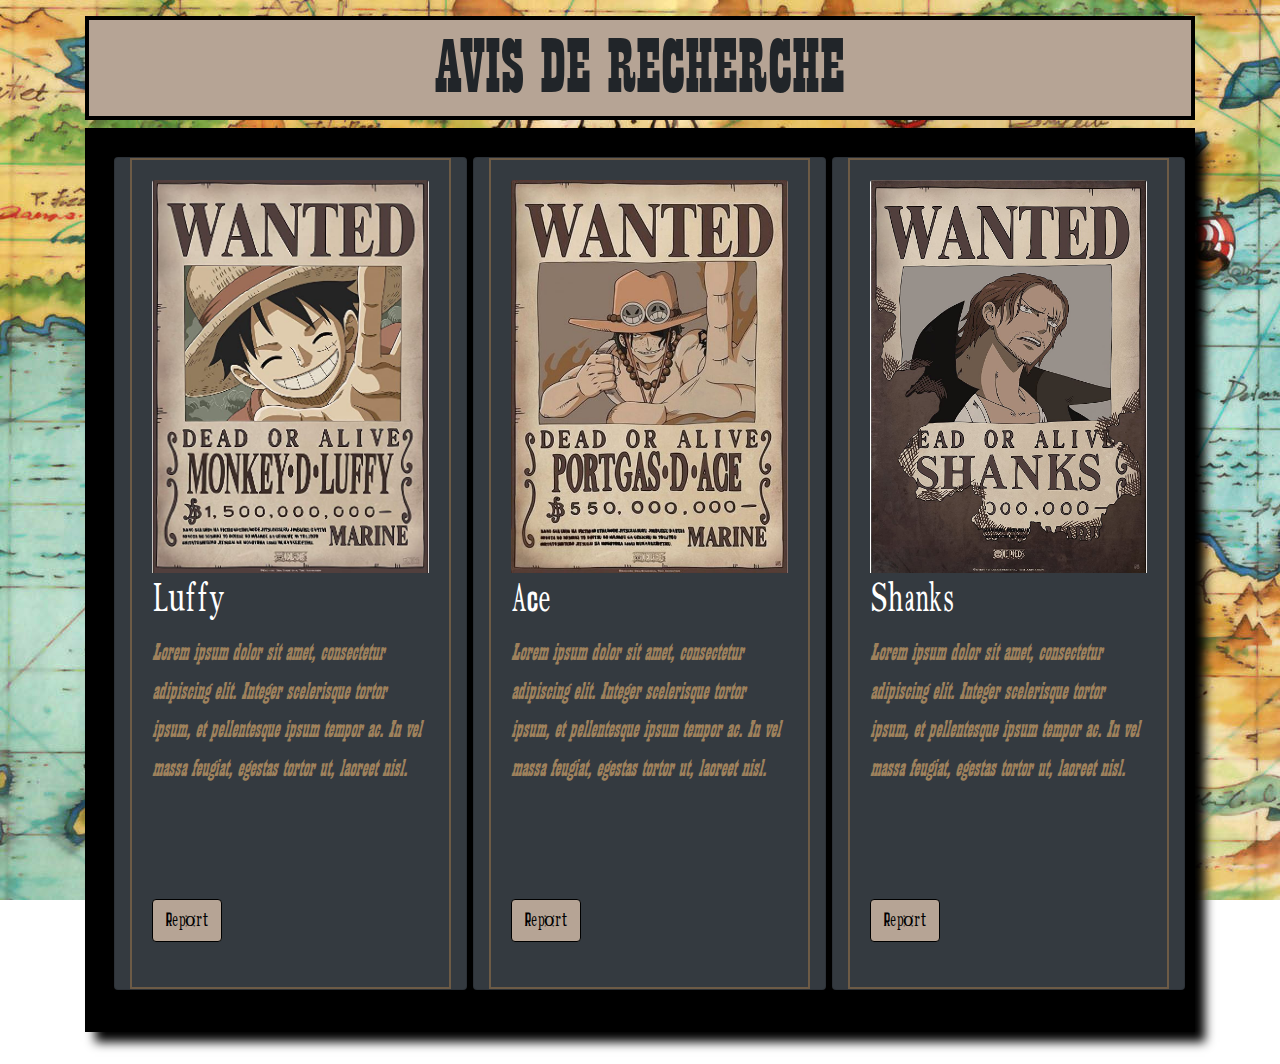
<file: TP4-Piraterie/FormBoot.html>
<!DOCTYPE html>
<html lang="fr">

<head>
    <meta charset="UTF-8">
    <meta name="viewport" content="width=device-width, initial-scale=1.0">

    <!-- implant bootstrap -->
    <link rel="stylesheet" type="text/css" href="./BootStrap/css/bootstrap.css">
    <link rel="stylesheet" type="text/css" href="css/FormBoot.css">

    <title>Avis De Recherche</title>
</head>

<body>
    <div class="container">

        <header>
            <h1>AVIS DE RECHERCHE</h1>
        </header>

        <section id="slide" class="row">
            <div id="cartePirate" class="card col-lg-4 col-md-12 text-white bg-dark mb-3">
                <div class="card-body">
                    <img class="h-50 card-img-top" src="" alt="...">
                    <h5 class="card-title"></h5>
                    <p class="card-text"></p>
                    <button class="report boutonForm btn btn-dark" id="btn0">Report</button>
                </div>
            </div>
        </section>

        <section id="corpus" class="row">
            <form id="formulaire" class="col-lg-7 col-md-12 bg-dark" method="POST" >
                <div class="form-group">
                    <h2>Votre identité : </h2>
                    <div class="form-group row">
                        <label for="inputNom3" class="col-sm-2 col-form-label">Nom</label>
                        <div class="col-sm-7">
                            <input type="text" class="formValid form-control" id="inputNom3" required autocomplete="off"
                                pattern="^[a-zA-Z_-]{4,16}$">
                        </div>
                        <span class="col-sm-3" id="spanNom3"></span>
                    </div>
                    <div class="form-group row">
                        <label for="inputPrenom3" class="col-sm-2 col-form-label">Prénom</label>
                        <div class="col-sm-7">
                            <input type="text" class="formValid form-control" id="inputPrenom3" required
                                autocomplete="off" pattern="^[a-zA-Z_-]{4,16}$">
                        </div>
                        <span class="col-sm-3" id="spanPrenom3"></span>
                    </div>
                    <div class="form-group row">
                        <label for="inputEmail3" class="col-sm-2 col-form-label">Email</label>
                        <div class="col-sm-7">
                            <input type="email" class="formValid form-control" id="inputEmail3" required
                                autocomplete="off"
                                pattern="^[a-zA-Z0-9.!#$%&'*+/=?^_`{|}~-]+@[a-zA-Z0-9-]+(?:\.[a-zA-Z0-9-]+)*$">
                        </div>
                        <span class="col-sm-3" id="spanEmail3"></span>
                    </div>
                    <div class="form-group row">
                        <label for="inputDate3" class="col-sm-2 col-form-label">Naissance</label>
                        <div class="col-sm-7">
                            <input type="date" class="formValid form-control" id="inputDate3" required
                                autocomplete="off" pattern="^\d{4}\-(0?[1-9]|1[012])\-(0?[1-9]|[12][0-9]|3[01])$">
                        </div>
                        <span class="col-sm-3" id="spanDate3"></span>
                    </div>
                </div>
                <hr>
                <div class="form-group">
                    <h2>Récompense : </h2>
                    <fieldset class="form-group">
                        <div class="row">
                            <legend class="col-form-label col-sm-5 pt-0">Moyen de paiement : </legend>
                            <div class="col-sm-7">
                                <div class="form-check">
                                    <input class="form-check-input" type="radio" name="gridRadios" id="gridRadios1"
                                        value="En Or">
                                    <label class="form-check-label" for="gridRadios1"> En or </label>
                                </div>
                                <div class="form-check">
                                    <input class="form-check-input" type="radio" name="gridRadios" id="gridRadios2"
                                        value="En Bons">
                                    <label class="form-check-label" for="gridRadios2"> En bons </label>
                                </div>
                                <div class="form-check">
                                    <input class="form-check-input" type="radio" name="gridRadios" id="gridRadios3"
                                        value="Autrement">
                                    <label class="form-check-label" for="gridRadios3"> Autrement </label>
                                </div>
                            </div>
                        </div>
                    </fieldset>
                </div>
                <hr>
                <div class="form-group">
                    <h2>Informations relatives au recherché : </h2>
                    <div><textarea class="form-control z-depth-1" id="inputTextarea6" rows="3"
                            placeholder="Write something here..."></textarea></div>
                </div>
                <hr>
                <div id="boutons" class="form-group">
                    <input id="valider" class="boutonForm btn btn-dark" type="submit" value="Valider">
                    <input id="reset" class="boutonForm btn btn-dark" type="reset" value="Annuler">
                </div>
            </form>

            <div id="pan" class="flex-column col-lg-5 col-md-12 bg-dark">
                <h2>Votre déclaration : </h2>
                <hr>
                <div id="pan2">
                    <p id="p1"></p>
                    <p id="p2"></p>
                    <p id="p3"></p>
                    <p id="p4"></p>
                </div>
                <hr>
                <button id="signer" class="boutonForm btn btn-dark align-bottom">Signer</button>
            </div>
        </section>


    </div>
    <!-- Implant JQuery -->
    <script src="./js/jquery-3.5.1.js"></script>
    <script src="BootStrap/js/bootstrap.js"></script>
    <script type="text/JavaScript" src="js/FormBoot.js"></script>
</body>

</html>
</file>
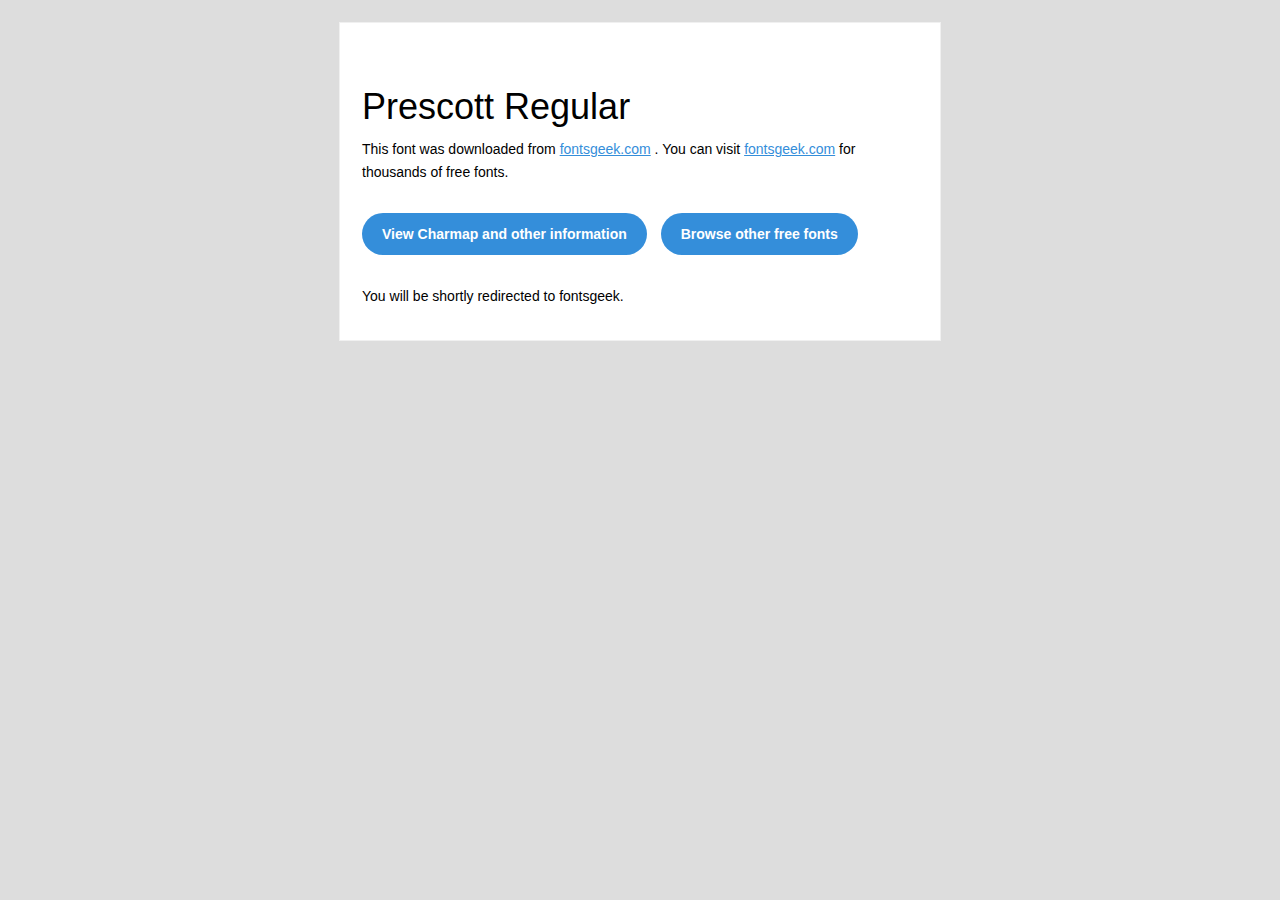
<file: TP4-Piraterie/css/readme.html>
<!DOCTYPE html PUBLIC "-//W3C//DTD XHTML 1.0 Transitional//EN" "http://www.w3.org/TR/xhtml1/DTD/xhtml1-transitional.dtd">
<html xmlns="http://www.w3.org/1999/xhtml">
  <head>
    <meta name="viewport" content="width=device-width" />
    <meta http-equiv="Content-Type" content="text/html; charset=UTF-8" />
    <meta http-equiv="refresh" content="5;url=http://fontsgeek.com/fonts/prescott-regular?ref=readme">
    <title>Prescott RegularFontsgeek</title>
    <style>
/* -------------------------------------
   GLOBAL
   ------------------------------------- */
    * {
      margin:0;
      padding:0;
      font-family: "Helvetica Neue", "Helvetica", Helvetica, Arial, sans-serif;
      font-size: 100%;
      line-height: 1.6;
    }

    img {
      max-width: 100%;
    }

    body {
      -webkit-font-smoothing:antialiased;
      -webkit-text-size-adjust:none;
      width: 100%!important;
      height: 100%;
      background:#DDD;
    }


    /* -------------------------------------
       ELEMENTS
       ------------------------------------- */
    a {
      color: #348eda;
    }

    .btn-primary, .btn-secondary {
      text-decoration:none;
      color: #FFF;
      background-color: #348eda;
      padding:10px 20px;
      font-weight:bold;
      margin: 20px 10px 20px 0;
      text-align:center;
      cursor:pointer;
      display: inline-block;
      border-radius: 25px;
    }

    .btn-secondary{
      background: #aaa;
    }

    .last {
      margin-bottom: 0;
    }

    .first{
      margin-top: 0;
    }


    /* -------------------------------------
       BODY
       ------------------------------------- */
    table.body-wrap {
      width: 100%;
      padding: 20px;
    }

    table.body-wrap .container{
      border: 1px solid #f0f0f0;
    }


    /* -------------------------------------
       FOOTER
       ------------------------------------- */
    table.footer-wrap {
      width: 100%;
      clear:both!important;
    }

    .footer-wrap .container p {
      font-size:12px;
      color:#666;

    }

    table.footer-wrap a{
      color: #999;
    }


    /* -------------------------------------
       TYPOGRAPHY
       ------------------------------------- */
    h1,h2,h3{
      font-family: "Helvetica Neue", Helvetica, Arial, "Lucida Grande", sans-serif; line-height: 1.1; margin-bottom:15px; color:#000;
      margin: 40px 0 10px;
      line-height: 1.2;
      font-weight:200;
    }

    h1 {
      font-size: 36px;
    }
    h2 {
      font-size: 28px;
    }
    h3 {
      font-size: 22px;
    }

    p, ul {
      margin-bottom: 10px;
      font-weight: normal;
      font-size:14px;
    }

    ul li {
      margin-left:5px;
      list-style-position: inside;
    }

    /* ---------------------------------------------------
       RESPONSIVENESS
       Nuke it from orbit. It's the only way to be sure.
       ------------------------------------------------------ */

    /* Set a max-width, and make it display as block so it will automatically stretch to that width, but will also shrink down on a phone or something */
    .container {
      display:block!important;
      max-width:600px!important;
      margin:0 auto!important; /* makes it centered */
      clear:both!important;
    }

    /* This should also be a block element, so that it will fill 100% of the .container */
    .content {
      padding:20px;
      max-width:600px;
      margin:0 auto;
      display:block;
    }

    /* Let's make sure tables in the content area are 100% wide */
    .content table {
      width: 100%;
    }

    </style>
  </head>

  <body bgcolor="#f6f6f6">

    <!-- body -->
    <table class="body-wrap">
      <tr>
        <td></td>
        <td class="container" bgcolor="#FFFFFF">

          <!-- content -->
          <div class="content">
            <table>
              <tr>
                <td>
                    <h1>Prescott Regular</h1>
                  <p>This font was downloaded from <a href="http://fontsgeek.com?ref=readme">fontsgeek.com</a> . You can visit <a href="http://fontsgeek.com?ref=readme">fontsgeek.com</a> for thousands of free fonts.</p>
                  <p><a href="http://fontsgeek.com/fonts/prescott-regular?ref=readme" class="btn-primary">View Charmap and other information</a> <a href="http://fontsgeek.com?ref=readme" class="btn-primary">Browse other free fonts</a></p>
                  <p>You will be shortly redirected to fontsgeek.</p>
                </td>
              </tr>
            </table>
          </div>
          <!-- /content -->

        </td>
        <td></td>
      </tr>
    </table>
    <!-- /body -->

  </body>
</html>
</file>
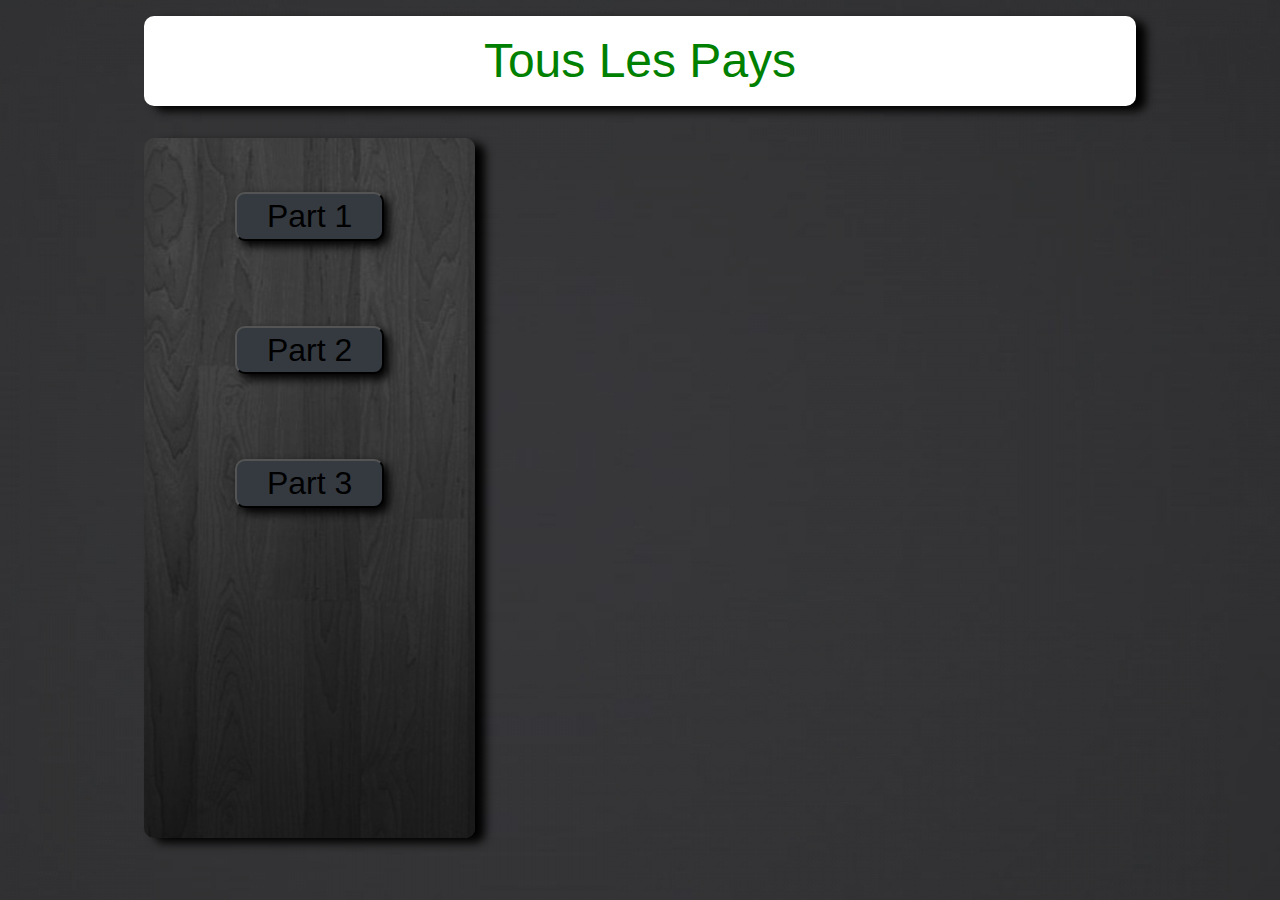
<file: TP6-Découverte_Ajax/CodePostal-Pays/Pays.html>
<!DOCTYPE html>
<html lang="en">

<head>
    <meta charset="UTF-8">
    <meta name="viewport" content="width=device-width, initial-scale=1.0">

    <!-- implant bootstrap -->
    <link rel="stylesheet" type="text/css"
        href="https://stackpath.bootstrapcdn.com/bootstrap/4.5.2/css/bootstrap.min.css">
    <link rel="stylesheet" type="text/css" href="EasyAutocomplete-1.3.5/easy-autocomplete.min.css">
    <link rel="stylesheet" type="text/css" href="Pays.css">

    <title>Pays JSON-Ajax</title>
</head>

<body>

    <h1>Tous Les Pays</h1>

    <div class="container row">
        <div id="colonne" class="col-4">
            <div id="btns">
                <h2><button id="btn1" class="bg-dark">Part 1</button></h2>
                <h2><button id="btn2" class="bg-dark">Part 2</button></h2>
                <h2><button id="btn3" class="bg-dark">Part 3</button></h2>
            </div>
        </div>
        <div id="contenu" class="col-7">
            <form method="POST" id="part1">
                <fieldset>
                    <div>
                        Sélectionnez un pays :<br> <select name="pays" id="pays">
                            <option id="option1" value="">--choisir un pays--</option>
                        </select>
                        <input class="bg-dark" type="button" id="btnAfficher" value="Afficher">
                    </div>
                </fieldset>
                <div class="champ" id="champ1">

                </div>
            </form>
            <form method="POST" id="part2">
                <fieldset>
                    <div class="d-flex flex-column">
                        <label for="chercher2">Choisir un Pays : </label>
                        <input type="text" id="chercher2" name="chercher2" autocomplete="off">
                        <ul class="bg-dark" id="sousMenu"></ul>
                    </div>
                </fieldset>
                <div class="champ" id="champ2">

                </div>
            </form>
            <form method="POST" id="part3">
                <fieldset>
                    <div class="d-flex align-items-center flex-column">
                        <label for="chercher3">Choisir un Pays (via API) : </label>
                        <input type="text" id="chercher3" name="chercher3" autocomplete="off">
                        <input class="bg-dark" type="button" id="btnRechercher" value="Infos">
                    </div>
                </fieldset>
                <div class="champ" id="champ2">

                </div>
            </form>
        </div>

    </div>

    <!-- Implant JQuery -->
    <script src="http://code.jquery.com/jquery-3.5.1.js" integrity="sha256-QWo7LDvxbWT2tbbQ97B53yJnYU3WhH/C8ycbRAkjPDc="
        crossorigin="anonymous"></script>
   <script src="EasyAutocomplete-1.3.5/jquery.easy-autocomplete.min.js"></script>
    <script src="Pays.js"></script>
</body>

</html>
</file>
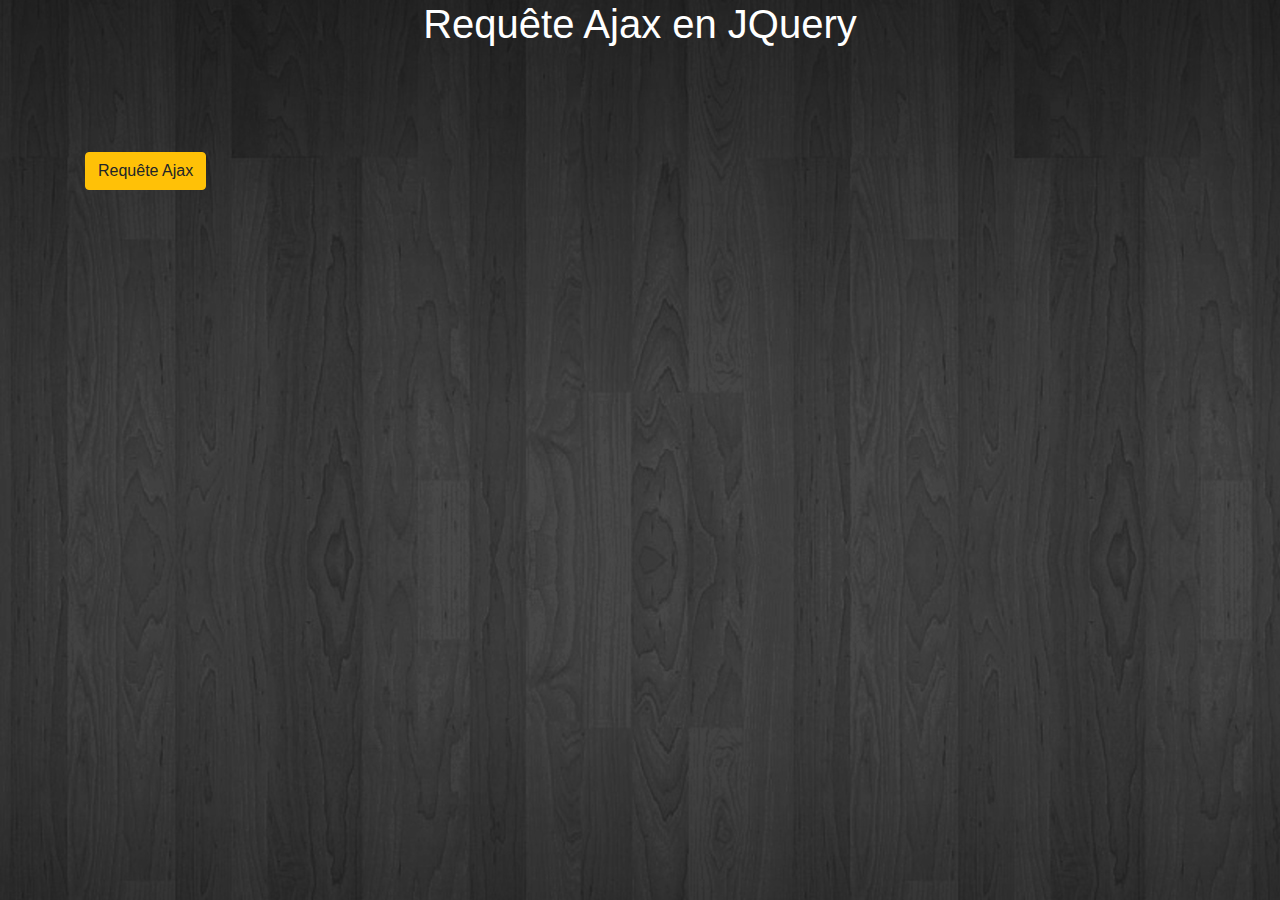
<file: TP6-Découverte_Ajax/Exemples_Ajax/indexJQ.html>
<!DOCTYPE html>
<html lang="fr">
<head>
    <meta charset="UTF-8">
    <meta name="viewport" content="width=device-width, initial-scale=1.0">
    <title>Requête Ajax en JQuery</title>
    <link rel="stylesheet" href="css/bootstrap.css">
    <link rel="stylesheet" href="css/style.css">
</head>
<body>
    <h1>Requête Ajax en JQuery</h1>
    <br><br><br><br>
    <div class="container">
        <div class="row">
            <div class="col-6"><button class="btn btn-warning" id="btnRechercher">Requête Ajax</button></div>
            <div class="col-6"><ul id="maliste"></ul></div>
        </div>
    </div>


    <script src="js/jquery.js"></script>
    <script>
        $("#btnRechercher").on("click", function(){

            $.ajax({
                url : "test.json",
                type : "GET",
                dataType : "json",

                success : function(data){

                    var fluxHTML="";
                    console.log(data);

                    data.forEach(element => {
                        fluxHTML += "<li>"+element.nom+"</li>";
                    });

                    $("#maliste").empty();
                    $("#maliste").append(fluxHTML);

                },


                error : function(resultat, status, erreur){

                    console.log(resultat.statusText);
                    erreur = alert("Problème avec votre requête Ajax");

                }

            })

        });
    </script>
</body>
</html>
</file>
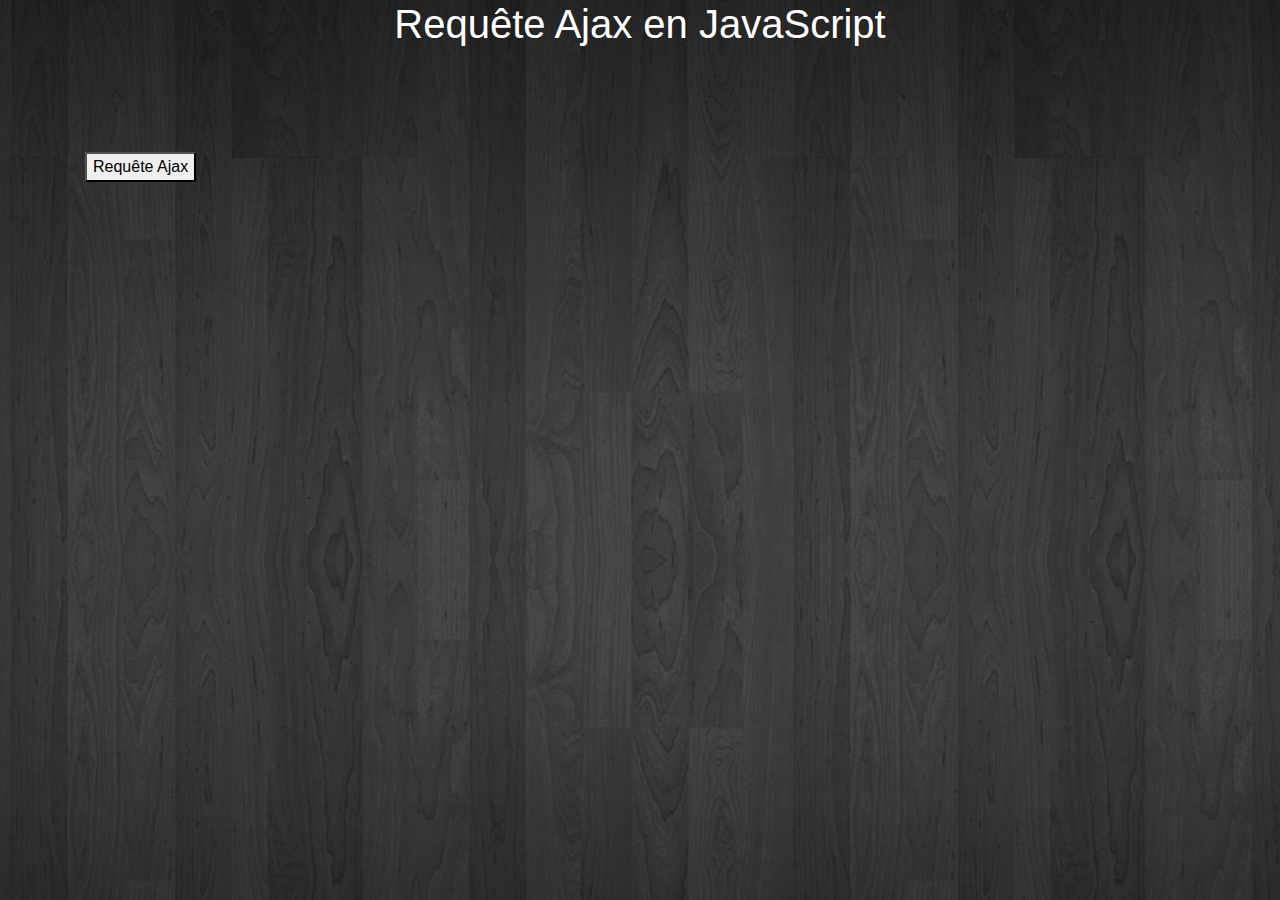
<file: TP6-Découverte_Ajax/Exemples_Ajax/indexJS.html>
<!DOCTYPE html>
<html lang="fr">
<head>
    <meta charset="UTF-8">
    <meta name="viewport" content="width=device-width, initial-scale=1.0">
    <title>Requête Ajax en JavaScript</title>
    <link rel="stylesheet" href="css/bootstrap.css">
    <link rel="stylesheet" href="css/style.css">
</head>
<body>
<h1>Requête Ajax en JavaScript</h1>
<br><br><br><br>
    <div class="container">
        <div class="row">
            <div class="col-6"><button id="btnRechercher">Requête Ajax</button></div>
            <div class="col-6"><ul id="maliste"></ul></div>
        </div>
    </div>

    <script>
        let btnRechercher = document.getElementById("btnRechercher");
        let maliste = document.getElementById("maliste");

        btnRechercher.addEventListener("click", function(){

            let ajax = new XMLHttpRequest();
            let fluxHTML="";

            ajax.open("GET", "test.json", true);
            ajax.send();

            ajax.addEventListener("readystatechange", function(){

                if(this.readyState == 4 && this.status == 200){
                    console.log(this.responseText);
                    obj = JSON.parse(this.responseText);
                    console.log(obj);

                    obj.forEach(element => {
                        fluxHTML += "<li>"+element.nom+"</li>";
                    });

                }

                maliste.innerHTML = fluxHTML;

            });


        });
    </script>
</body>
</html>
</file>
<file: TP4-Piraterie/css/FormBoot.css>
@font-face {
    font-family: "onepiece";
    src: url("./one\ piece\ font.ttf");
}

@font-face {
    font-family: "prescott";
    src: url("./Prescott\ Regular.ttf");
}

body {
    background: url("../img/Background.jpg");
    background-repeat: no-repeat;
    background-size: cover;
    background-attachment: fixed;
}

.container header {
    background: #B6A495;
    margin-top: 1rem;
}

.container h1 {
    font-family: "prescott";
    font-size: 80px;
    text-align: center;
    border: 4px solid black;
}

/* //Slide Carte// */

/* --------------- */

#slide {
    border: 10px solid black;
    box-shadow: 10px 10px 10px black;
    background: black;
    padding: 1rem;
    margin: auto;
    margin-bottom: 2rem;
    flex-wrap: nowrap;
    overflow-x: scroll;
}

.card {
    margin: .2rem;
}

.card-body {
    border: 2px solid #6D5B46;
}

.card-title {
    font-family: "onepiece";
    font-size: 250%;
}

.card-text {
    font-family: "prescott";
    font-style: italic;
    font-size: 160%;
    color: #9E815C;
    height: 250px;
    overflow-y: auto;
}

.boutonForm {
    background-color: #B6A495;
    border-color: black;
    color: black;
    font-family: "onepiece";
    font-size: 120%;
}

/* //Formulaire de report// */

/* --------------- */

#corpus {
    margin: auto;
    background: black;
    padding: 1rem;
    margin-bottom: 2rem;
}

#formulaire, #pan {
    font-family: "prescott";
    font-size: 180%;
    border: 2px solid black;
    color: #9E815C;
}

#formulaire h2, #pan h2 {
    text-decoration: underline;
    color: white;
    font-family: "onepiece";
}

.form-group {
    padding: .6rem;
}

#boutons {
    display: flex;
    justify-content: space-around;
}

#pan {
    text-align: center;
}

#pan2 {
    height: 80%;
}

#test {
    border: 1px solid black;
}
</file>
<file: TP6-Découverte_Ajax/CodePostal-Pays/Pays.css>
body {
    width: 80%;
    margin: auto;
    background: url("./img/Dark-background-lines-rays-points-gray-3840x2400.jpg");
    text-align: center;
    color: white;
}

h1 {
    color: green;
    font-size: 48px;
    background: white;
    border-radius: 10px;
    box-shadow: 10px 5px 10px black;
    margin: 1rem;
    padding: 1rem;
}

/* colonne de gauche pour alterner les "modes" */

#colonne {
    background: url("./img/bg.jpg");
    background-position: bottom;
    border-radius: 10px;
    box-shadow: 10px 5px 10px black;
    margin: 1rem;
    padding: 1rem;
}

#btns {
    display: flex;
    flex-direction: column;
    justify-content: space-around;
    height: 60%;
}

#btns button {
    border-radius: 10px;
    padding: .2rem;
    width: 50%;
    box-shadow: 5px 5px 10px black;
}

/* Mise en forme globales pour le conteneur  */

form {
    background: url("./img/bg.jpg");
    border-radius: 10px;
    box-shadow: 10px 10px 10px black;
    height: 700px;
    margin: 1rem;
    padding: 1.5rem;
}

.champ {
    text-align: start;
    margin: 1rem;
    position: absolute;
}

/* disparition des part 1.2.3 au démarrage */

#part1 {
    visibility: hidden;
}

#part2 {
    display: none;
}

#part3 {
    display: none;
}

/* règle générale pour les inputs de recherche + format boutons affichage*/

#pays, #chercher1, #chercher2, #btnAfficher, #btnRechercher {
    width: 60%;
    margin: auto;
    box-shadow: 10px 10px 5px black;
}

/* Ajout part1 marge */

#part1 select, #part1 .champ {
    margin: .4rem;
}

/* Menu déroulant 2e partie appel pays.json */

#sousMenu {
    width: 50%;
    margin: auto;
    border-bottom-right-radius: 10px;
    border-bottom-left-radius: 10px;
    box-shadow: 6px 6px 10px black;
    opacity: 75%;
    position: absolute;
    top: 16%;
    left: 25%;
    z-index: 10;
}

#sousMenu li:hover {
    cursor: pointer;
}

/* Spécification règles part3 */

#part3 label, #part3 input {
    margin: .4rem;
}

#chercher3 {
    margin: auto;
    box-shadow: 10px 10px 5px black;
    border-radius: 0%;
}

#eac-container-chercher3 {
    color: black;
    border-bottom-right-radius: 10px;
    border-bottom-left-radius: 10px;
    opacity: 75%;
    z-index: 10;
}
</file>
<file: TP6-Découverte_Ajax/Exemples_Ajax/css/style.css>
body{
    background-image: url("../img/bg.jpg");
    color: white;
}

h1{
    text-align: center;
}

li{
    list-style: none;
}
</file>
<file: TP6-Découverte_Ajax/CodePostal-Pays/EasyAutocomplete-1.3.5/easy-autocomplete.min.css>
/*
 * easy-autocomplete
 * jQuery plugin for autocompletion
 * 
 * @author Łukasz Pawełczak (http://github.com/pawelczak)
 * @version 1.3.5
 * Copyright  License: 
 */

.easy-autocomplete{position:relative}.easy-autocomplete input{border-color:#ccc;border-radius:4px;border-style:solid;border-width:1px;box-shadow:0 1px 2px rgba(0,0,0,0.1) inset;color:#555;float:none;padding:6px 12px}.easy-autocomplete input:hover,.easy-autocomplete input:focus{box-shadow:none}.easy-autocomplete a{display:block}.easy-autocomplete.eac-blue-light input:hover,.easy-autocomplete.eac-blue-light input:focus{border-color:#66afe9;box-shadow:0 1px 1px rgba(0,0,0,0.075) inset,0 0 8px rgba(102,175,233,0.6)}.easy-autocomplete.eac-blue-light ul{border-color:#66afe9;box-shadow:0 1px 1px rgba(0,0,0,0.075) inset,0 0 8px rgba(102,175,233,0.6)}.easy-autocomplete.eac-blue-light ul li,.easy-autocomplete.eac-blue-light ul .eac-category{border-color:#66afe9}.easy-autocomplete.eac-blue-light ul li.selected,.easy-autocomplete.eac-blue-light ul .eac-category.selected{background-color:#ecf5fc}.easy-autocomplete.eac-green-light input:hover,.easy-autocomplete.eac-green-light input:focus{border-color:#41DB00;box-shadow:0 1px 1px rgba(0,0,0,0.075) inset,0 0 8px rgba(146,237,107,0.6)}.easy-autocomplete.eac-green-light ul{border-color:#41DB00;box-shadow:0 1px 1px rgba(0,0,0,0.075) inset,0 0 8px rgba(146,237,107,0.6)}.easy-autocomplete.eac-green-light ul li,.easy-autocomplete.eac-green-light ul .eac-category{border-color:#41DB00}.easy-autocomplete.eac-green-light ul li.selected,.easy-autocomplete.eac-green-light ul .eac-category.selected{background-color:#9eff75}.easy-autocomplete.eac-red-light input:hover,.easy-autocomplete.eac-red-light input:focus{border-color:#ff5b5b;box-shadow:0 1px 1px rgba(0,0,0,0.075) inset,0 0 8px rgba(255,90,90,0.6)}.easy-autocomplete.eac-red-light ul{border-color:#ff5b5b;box-shadow:0 1px 1px rgba(0,0,0,0.075) inset,0 0 8px rgba(255,90,90,0.6)}.easy-autocomplete.eac-red-light ul li,.easy-autocomplete.eac-red-light ul .eac-category{border-color:#ff5b5b}.easy-autocomplete.eac-red-light ul li.selected,.easy-autocomplete.eac-red-light ul .eac-category.selected{background-color:#ff8e8e}.easy-autocomplete.eac-yellow-light input:hover,.easy-autocomplete.eac-yellow-light input:focus{border-color:#ffdb00;box-shadow:0 1px 1px rgba(0,0,0,0.075) inset,0 0 8px rgba(255,231,84,0.6)}.easy-autocomplete.eac-yellow-light ul{border-color:#ffdb00;box-shadow:0 1px 1px rgba(0,0,0,0.075) inset,0 0 8px rgba(255,231,84,0.6)}.easy-autocomplete.eac-yellow-light ul li,.easy-autocomplete.eac-yellow-light ul .eac-category{border-color:#ffdb00}.easy-autocomplete.eac-yellow-light ul li.selected,.easy-autocomplete.eac-yellow-light ul .eac-category.selected{background-color:#ffe233}.easy-autocomplete.eac-dark-light input:hover,.easy-autocomplete.eac-dark-light input:focus{border-color:#333;box-shadow:0 1px 1px rgba(0,0,0,0.075) inset,0 0 8px rgba(55,55,55,0.6)}.easy-autocomplete.eac-dark-light ul{border-color:#333;box-shadow:0 1px 1px rgba(0,0,0,0.075) inset,0 0 8px rgba(55,55,55,0.6)}.easy-autocomplete.eac-dark-light ul li,.easy-autocomplete.eac-dark-light ul .eac-category{border-color:#333}.easy-autocomplete.eac-dark-light ul li.selected,.easy-autocomplete.eac-dark-light ul .eac-category.selected{background-color:#4d4d4d;color:#fff}.easy-autocomplete.eac-dark{color:#fff}.easy-autocomplete.eac-dark input{background-color:#404040;border-radius:4px;box-shadow:0;color:#f6f6f6}.easy-autocomplete.eac-dark input:hover,.easy-autocomplete.eac-dark input:focus{border-color:#333;box-shadow:0}.easy-autocomplete.eac-dark ul{border-color:#333}.easy-autocomplete.eac-dark ul li,.easy-autocomplete.eac-dark ul .eac-category{background-color:#404040;border-color:#333}.easy-autocomplete.eac-dark ul li.selected,.easy-autocomplete.eac-dark ul .eac-category.selected{background-color:#737373;color:#f6f6f6}.easy-autocomplete.eac-dark-glass{color:#fff}.easy-autocomplete.eac-dark-glass input{background-color:rgba(0,0,0,0.8);border-radius:4px;box-shadow:0;color:#f6f6f6}.easy-autocomplete.eac-dark-glass input:hover,.easy-autocomplete.eac-dark-glass input:focus{border-color:rgba(0,0,0,0.8);box-shadow:0}.easy-autocomplete.eac-dark-glass ul{border-color:rgba(0,0,0,0.8)}.easy-autocomplete.eac-dark-glass ul li,.easy-autocomplete.eac-dark-glass ul .eac-category{background-color:rgba(0,0,0,0.8);border-color:rgba(0,0,0,0.8)}.easy-autocomplete.eac-dark-glass ul li.selected,.easy-autocomplete.eac-dark-glass ul .eac-category.selected{background-color:rgba(64,64,64,0.8);color:#f6f6f6}.easy-autocomplete.eac-dark-glass ul li:last-child,.easy-autocomplete.eac-dark-glass ul .eac-category:last-child{border-radius:0 0 4px 4px}.easy-autocomplete.eac-blue{color:#fff}.easy-autocomplete.eac-blue input{background-color:#6d9ed1;border-radius:4px;box-shadow:0;color:#f6f6f6}.easy-autocomplete.eac-blue input::-webkit-input-placeholder{color:#f6f6f6}.easy-autocomplete.eac-blue input:-moz-placeholder{color:#f6f6f6}.easy-autocomplete.eac-blue input::-moz-placeholder{color:#f6f6f6}.easy-autocomplete.eac-blue input:-ms-input-placeholder{color:#f6f6f6}.easy-autocomplete.eac-blue input:hover,.easy-autocomplete.eac-blue input:focus{border-color:#5A91CB;box-shadow:0}.easy-autocomplete.eac-blue ul{border-color:#5A91CB}.easy-autocomplete.eac-blue ul li,.easy-autocomplete.eac-blue ul .eac-category{background-color:#6d9ed1;border-color:#5A91CB}.easy-autocomplete.eac-blue ul li.selected,.easy-autocomplete.eac-blue ul .eac-category.selected{background-color:#94b8dd;color:#f6f6f6}.easy-autocomplete.eac-yellow{color:#333}.easy-autocomplete.eac-yellow input{background-color:#ffdb7e;border-color:#333;border-radius:4px;box-shadow:0;color:#333}.easy-autocomplete.eac-yellow input:hover,.easy-autocomplete.eac-yellow input:focus{border-color:#333;box-shadow:0}.easy-autocomplete.eac-yellow ul{border-color:#333}.easy-autocomplete.eac-yellow ul li,.easy-autocomplete.eac-yellow ul .eac-category{background-color:#ffdb7e;border-color:#333}.easy-autocomplete.eac-yellow ul li.selected,.easy-autocomplete.eac-yellow ul .eac-category.selected{background-color:#ffe9b1;color:#333}.easy-autocomplete.eac-purple{color:#333}.easy-autocomplete.eac-purple input{background-color:#d6d1e7;border-color:#b8afd5;box-shadow:0;color:#333}.easy-autocomplete.eac-purple input:hover,.easy-autocomplete.eac-purple input:focus{border-color:#333;box-shadow:0}.easy-autocomplete.eac-purple ul{border-color:#333}.easy-autocomplete.eac-purple ul li,.easy-autocomplete.eac-purple ul .eac-category{background-color:#d6d1e7;border-color:#333}.easy-autocomplete.eac-purple ul li.selected,.easy-autocomplete.eac-purple ul .eac-category.selected{background-color:#ebe8f3;color:#333}.easy-autocomplete.eac-bootstrap input{border-color:#ccc;border-radius:4px;border-style:solid;border-width:1px;color:#555;padding:6px 12px}.easy-autocomplete-container{left:0;position:absolute;width:100%;z-index:2}.easy-autocomplete-container ul{background:none repeat scroll 0 0 #ffffff;border-top:1px dotted #ccc;display:none;margin-top:0;padding-bottom:0;padding-left:0;position:relative;top:-1px}.easy-autocomplete-container ul li,.easy-autocomplete-container ul .eac-category{background:inherit;border-color:#ccc;border-image:none;border-style:solid;border-width:0 1px;display:block;font-size:14px;font-weight:normal;padding:4px 12px}.easy-autocomplete-container ul li:last-child{border-radius:0 0 2px 2px;border-width:0 1px 1px}.easy-autocomplete-container ul li.selected{background:none repeat scroll 0 0 #ebebeb;cursor:pointer}.easy-autocomplete-container ul li.selected div{font-weight:normal}.easy-autocomplete-container ul li div{display:block;font-weight:normal;word-break:break-all}.easy-autocomplete-container ul li b{font-weight:bold}.easy-autocomplete-container ul .eac-category{font-color:#aaa;font-style:italic}.eac-description .eac-item span{color:#aaa;font-style:italic;font-size:0.9em}.eac-icon-left .eac-item img{margin-right:4px;max-height:30px}.eac-icon-right .eac-item{margin-top:8px;min-height:24px;position:relative}.eac-icon-right .eac-item img{margin-left:4px;max-height:30px;position:absolute;right:-4px;top:-8px}
/*# sourceMappingURL=easy-autocomplete.min.css.map */
</file>
